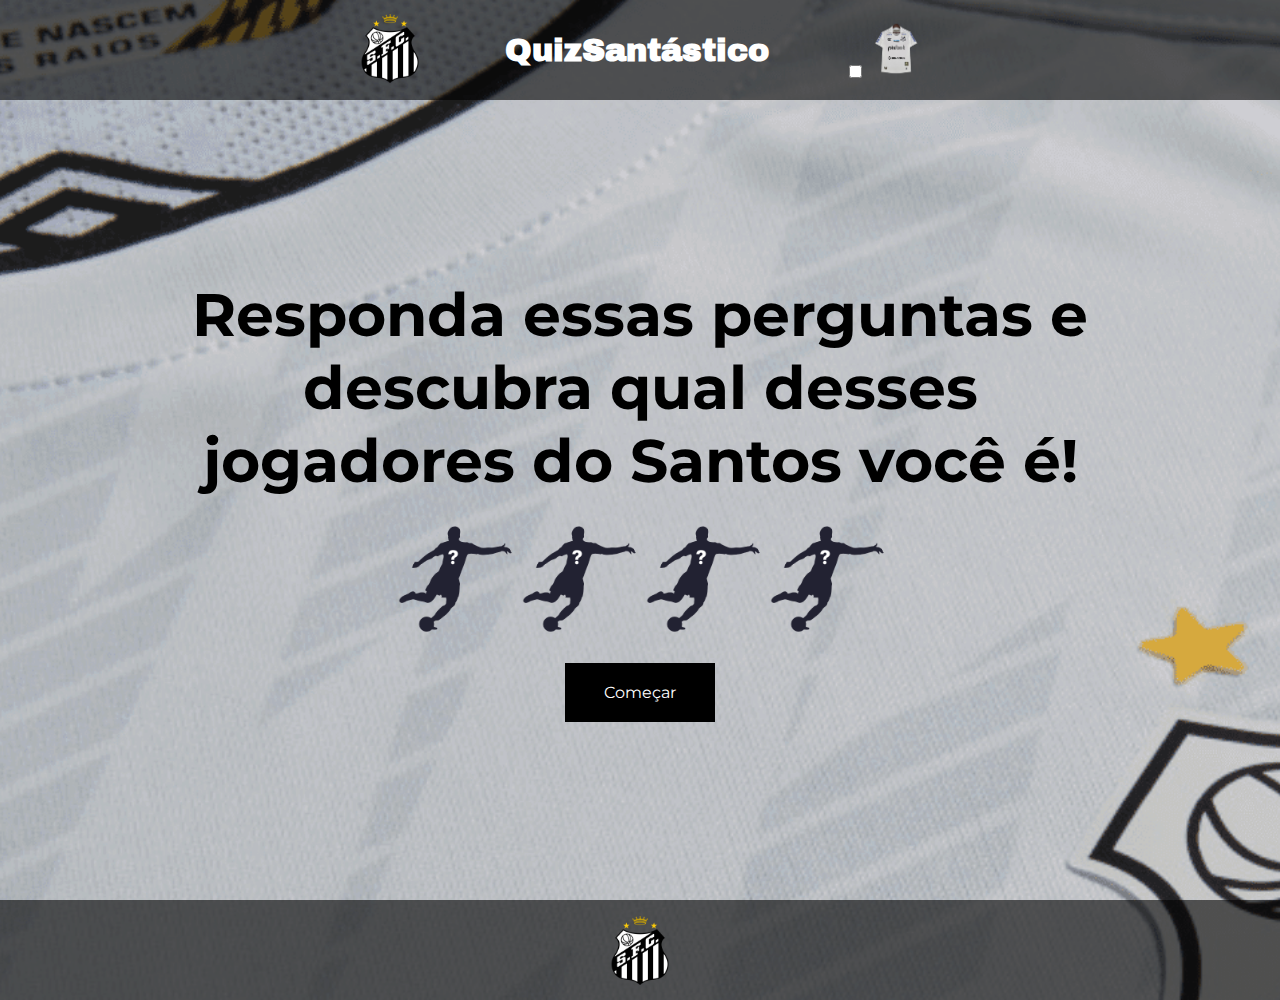
<file: index.html>
<!DOCTYPE html>
<html lang="en">
<head>
    <meta charset="UTF-8">
    <meta name="viewport" content="width=device-width, initial-scale=1.0">
    <!-- Favicon -->
    <link rel="apple-touch-icon" sizes="180x180" href="imgs/favicon_io/apple-touch-icon.png">
    <link rel="icon" type="image/png" sizes="32x32" href="imgs/favicon_io/favicon-32x32.png">
    <link rel="icon" type="image/png" sizes="16x16" href="imgs/favicon_io/favicon-16x16.png">
    <link rel="manifest" href="/site.webmanifest">
    <!-- Bootstrap CSS link -->
    <link href="https://cdn.jsdelivr.net/npm/bootstrap@5.3.2/dist/css/bootstrap.min.css" rel="stylesheet" integrity="sha384-T3c6CoIi6uLrA9TneNEoa7RxnatzjcDSCmG1MXxSR1GAsXEV/Dwwykc2MPK8M2HN" crossorigin="anonymous">
    <!-- Bootstrap JS link -->
    <script src="https://cdn.jsdelivr.net/npm/bootstrap@5.3.2/dist/js/bootstrap.bundle.min.js" integrity="sha384-C6RzsynM9kWDrMNeT87bh95OGNyZPhcTNXj1NW7RuBCsyN/o0jlpcV8Qyq46cDfL" crossorigin="anonymous"></script>
    <!-- CSS link -->
    <link rel="stylesheet" href="style/style.css">
    <title>Quiz Santástico | Home</title>
</head>
<body>
    <nav>
        <div class="logo">
            <img src="./imgs/logo.png" alt="Santos's logo">
        </div>
        <div class="title-logo">
            <h1 id="title">QuizSantástico</h1>
        </div>
        <div class="switch-theme">
            <div class="form-check form-switch d-flex align-items-center">
                <input class="form-check-input" type="checkbox" role="switch" id="flexSwitchCheckDefault">
                <img id="jersey" src="./imgs/camisa-white.png" alt="Away uniform">
            </div>
        </div>
    </nav>

    <div class="container">
        <h1>Responda essas perguntas e descubra qual desses jogadores do Santos você é!</h1>
        <div class="players d-flex">
        <img class="player" src="./imgs/player.png" alt="Player">
        <img class="player" src="./imgs/player.png" alt="Player">
        <img class="player" src="./imgs/player.png" alt="Player">
        <img class="player" src="./imgs/player.png" alt="Player">
        </div>
        <a id="button" href="quiz.html" target="_blank">Começar</a>
    </div>

    <footer>
        <img src="./imgs/logo.png" alt="Santos' logo">
    </footer>
    
    
    <script src="index.js"></script>
</body>
</html>
</file>
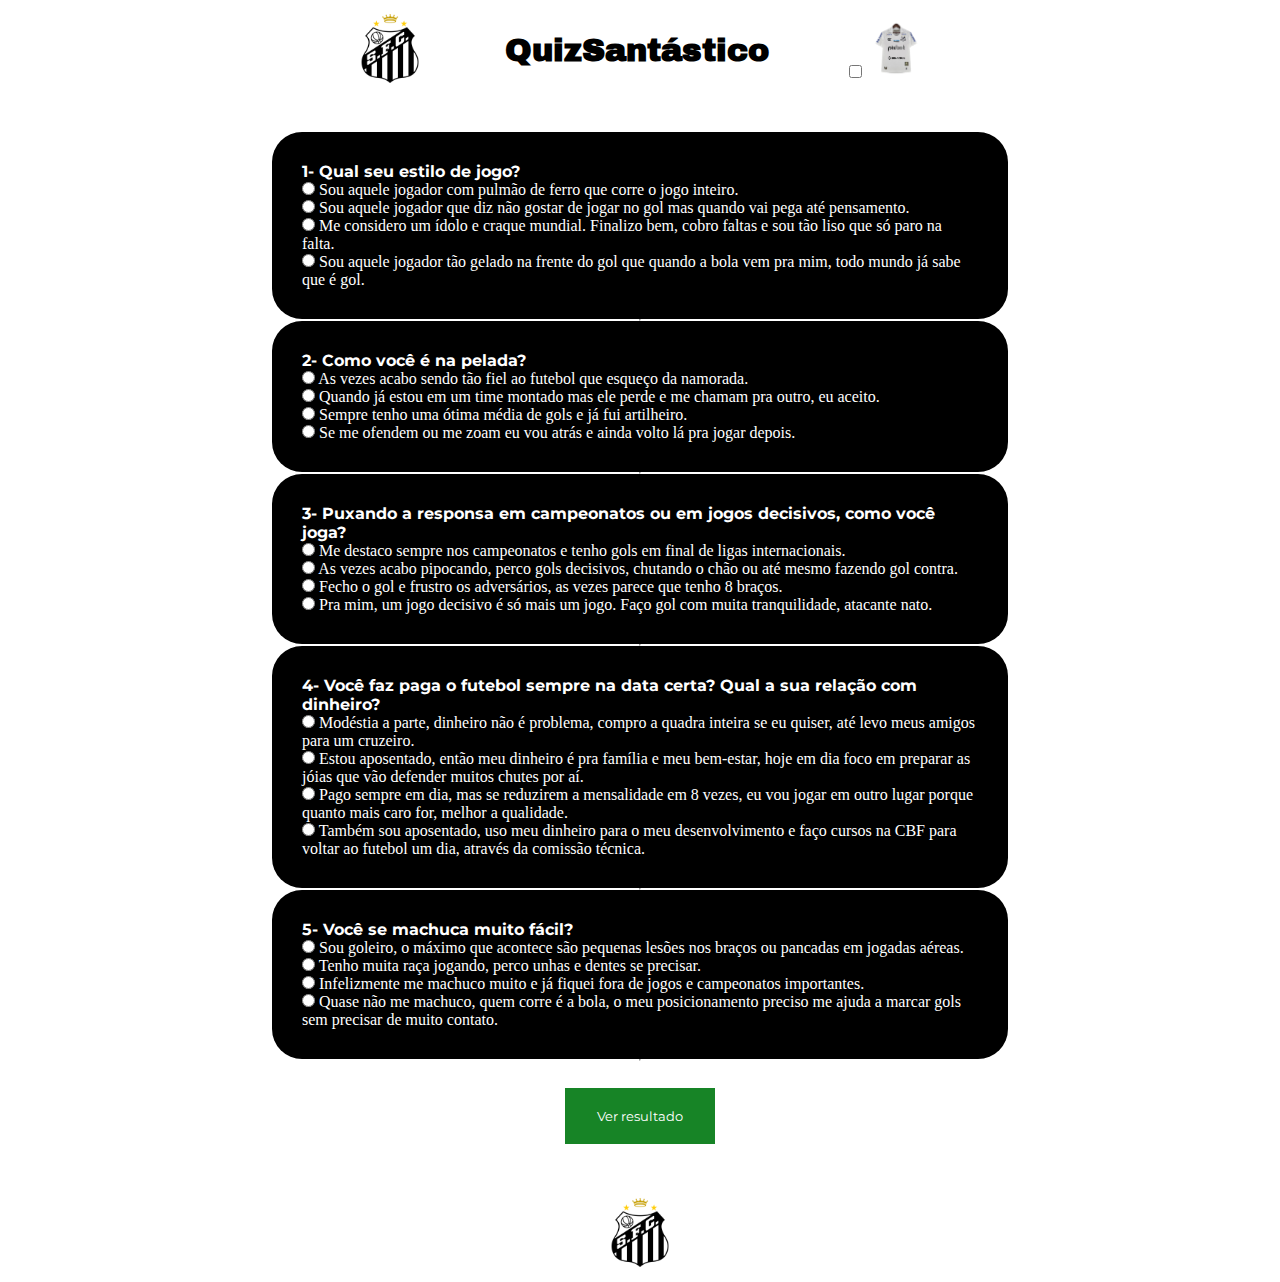
<file: quiz.html>
<!DOCTYPE html>
<html lang="en">
<head>
    <meta charset="UTF-8">
    <meta name="viewport" content="width=device-width, initial-scale=1.0">
    <!-- Favicon -->
    <link rel="apple-touch-icon" sizes="180x180" href="imgs/favicon_io/apple-touch-icon.png">
    <link rel="icon" type="image/png" sizes="32x32" href="imgs/favicon_io/favicon-32x32.png">
    <link rel="icon" type="image/png" sizes="16x16" href="imgs/favicon_io/favicon-16x16.png">
    <link rel="manifest" href="/site.webmanifest">
    <!-- Bootstrap CSS link -->
    <link href="https://cdn.jsdelivr.net/npm/bootstrap@5.3.2/dist/css/bootstrap.min.css" rel="stylesheet" integrity="sha384-T3c6CoIi6uLrA9TneNEoa7RxnatzjcDSCmG1MXxSR1GAsXEV/Dwwykc2MPK8M2HN" crossorigin="anonymous">
    <!-- Bootstrap JS link -->
    <script src="https://cdn.jsdelivr.net/npm/bootstrap@5.3.2/dist/js/bootstrap.bundle.min.js" integrity="sha384-C6RzsynM9kWDrMNeT87bh95OGNyZPhcTNXj1NW7RuBCsyN/o0jlpcV8Qyq46cDfL" crossorigin="anonymous"></script>
    <!-- CSS link -->
    <link rel="stylesheet" href="style/style.css">
    <title>Quiz Santástico | Quiz</title>
</head>
<body class="body-quiz">
    <nav class="nav-quiz">
        <div class="logo">
            <img src="./imgs/logo.png" alt="Santos's logo">
        </div>
        <div class="title-logo">
            <h1 id="title">QuizSantástico</h1>
        </div>
        <div class="switch-theme">
            <div class="form-check form-switch d-flex align-items-center">
                <input class="form-check-input" type="checkbox" role="switch" id="flexSwitchCheckDefault">
                <img id="jersey" src="./imgs/camisa-white.png" alt="Away uniform">
            </div>
        </div>
    </nav>

    <form id="form">
    <div class="container-quiz">
       <div id="dark-card" class="card-question">
        <p>1- Qual seu estilo de jogo?</p>
        <div class="form-check">
            <input class="form-check-input" value="Jean Lucas" type="radio" name="flexRadioDefault1" id="flexRadioDefault1">
            <label class="form-check-label">
              Sou aquele jogador com pulmão de ferro que corre o jogo inteiro.
            </label>
          </div>
          <div class="form-check">
            <input class="form-check-input" value="Aranha" type="radio" name="flexRadioDefault1" id="flexRadioDefault1">
            <label class="form-check-label">
              Sou aquele jogador que diz não gostar de jogar no gol mas quando vai pega até pensamento.
            </label>
          </div>
          <div class="form-check">
            <input class="form-check-input" value="Neymar" type="radio" name="flexRadioDefault1" id="flexRadioDefault1">
            <label class="form-check-label">
              Me considero um ídolo e craque mundial. Finalizo bem, cobro faltas e sou tão liso que só paro na falta.
            </label>
          </div>
          <div class="form-check">
            <input class="form-check-input" value="Borges" type="radio" name="flexRadioDefault1" id="flexRadioDefault1">
            <label class="form-check-label">
              Sou aquele jogador tão gelado na frente do gol que quando a bola vem pra mim, todo mundo já sabe que é gol.
            </label>
          </div>
       </div>
       <hr>
       <div id="dark-card" class="card-question">
        <p>2- Como você é na pelada?</p>
        <div class="form-check">
            <input class="form-check-input" value="Neymar" type="radio" name="flexRadioDefault2" id="flexRadioDefault2">
            <label class="form-check-label">
              As vezes acabo sendo tão fiel ao futebol que esqueço da namorada.
            </label>
          </div>
          <div class="form-check">
            <input class="form-check-input" value="Jean Lucas" type="radio" name="flexRadioDefault2" id="flexRadioDefault2">
            <label class="form-check-label">
              Quando já estou em um time montado mas ele perde e me chamam pra outro, eu aceito.
            </label>
          </div>
          <div class="form-check">
            <input class="form-check-input" value="Borges" type="radio" name="flexRadioDefault2" id="flexRadioDefault2">
            <label class="form-check-label">
              Sempre tenho uma ótima média de gols e já fui artilheiro.
            </label>
          </div>
          <div class="form-check">
            <input class="form-check-input" value="Aranha" type="radio" name="flexRadioDefault2" id="flexRadioDefault2">
            <label class="form-check-label">
              Se me ofendem ou me zoam eu vou atrás e ainda volto lá pra jogar depois.
            </label>
          </div>
       </div>
       <hr>
       <div id="dark-card" class="card-question">
        <p>3- Puxando a responsa em campeonatos ou em jogos decisivos, como você joga? </p>
        <div class="form-check">
            <input class="form-check-input" value="Neymar" type="radio" name="flexRadioDefault3" id="flexRadioDefault1">
            <label class="form-check-label">
              Me destaco sempre nos campeonatos e tenho gols em final de ligas internacionais.
            </label>
          </div>
          <div class="form-check">
            <input class="form-check-input" value="Jean Lucas" type="radio" name="flexRadioDefault3" id="flexRadioDefault1">
            <label class="form-check-label">
              As vezes acabo pipocando, perco gols decisivos, chutando o chão ou até mesmo fazendo gol contra.
            </label>
          </div>
          <div class="form-check">
            <input class="form-check-input" value="Aranha" type="radio" name="flexRadioDefault3" id="flexRadioDefault1">
            <label class="form-check-label">
              Fecho o gol e frustro os adversários, as vezes parece que tenho 8 braços.
            </label>
          </div>
          <div class="form-check">
            <input class="form-check-input" value="Borges" type="radio" name="flexRadioDefault3" id="flexRadioDefault1">
            <label class="form-check-label">
              Pra mim, um jogo decisivo é só mais um jogo. Faço gol com muita tranquilidade, atacante nato.
            </label>
          </div>
       </div>
       <hr>
       <div id="dark-card" class="card-question">
        <p>4- Você faz paga o futebol sempre na data certa? Qual a sua relação com dinheiro?</p>
        <div class="form-check">
            <input class="form-check-input" value="Neymar" type="radio" name="flexRadioDefault4" id="flexRadioDefault1">
            <label class="form-check-label">
              Modéstia a parte, dinheiro não é problema, compro a quadra inteira se eu quiser, até levo meus amigos para um cruzeiro.
            </label>
          </div>
          <div class="form-check">
            <input class="form-check-input" value="Aranha" type="radio" name="flexRadioDefault4" id="flexRadioDefault1">
            <label class="form-check-label">
              Estou aposentado, então meu dinheiro é pra família e meu bem-estar, hoje em dia foco em preparar as jóias que vão defender muitos chutes por aí.
            </label>
          </div>
          <div class="form-check">
            <input class="form-check-input" value="Jean Lucas" type="radio" name="flexRadioDefault4" id="flexRadioDefault1">
            <label class="form-check-label">
              Pago sempre em dia, mas se reduzirem a mensalidade em 8 vezes, eu vou jogar em outro lugar porque quanto mais caro for, melhor a qualidade.
            </label>
          </div>
          <div class="form-check">
            <input class="form-check-input" value="Borges" type="radio" name="flexRadioDefault4" id="flexRadioDefault1">
            <label class="form-check-label">
              Também sou aposentado, uso meu dinheiro para o meu desenvolvimento e faço cursos na CBF para voltar ao futebol um dia, através da comissão técnica.
            </label>
          </div>
       </div>
       <hr>

       <div id="dark-card" class="card-question">
        <p>5- Você se machuca muito fácil?</p>
        <div class="form-check">
            <input class="form-check-input" value="Aranha" type="radio" name="flexRadioDefault5" id="flexRadioDefault1">
            <label class="form-check-label">
             Sou goleiro, o máximo que acontece são pequenas lesões nos braços ou pancadas em jogadas aéreas.
            </label>
          </div>
          <div class="form-check">
            <input class="form-check-input" value="Jean Lucas" type="radio" name="flexRadioDefault5" id="flexRadioDefault1">
            <label class="form-check-label">
              Tenho muita raça jogando, perco unhas e dentes se precisar.
            </label>
          </div>
          <div class="form-check">
            <input class="form-check-input" value="Neymar" type="radio" name="flexRadioDefault5" id="flexRadioDefault1">
            <label class="form-check-label">
              Infelizmente me machuco muito e já fiquei fora de jogos e campeonatos importantes.
            </label>
          </div>
          <div class="form-check">
            <input class="form-check-input" value="Borges" type="radio" name="flexRadioDefault5" id="flexRadioDefault1">
            <label class="form-check-label">
              Quase não me machuco, quem corre é a bola, o meu posicionamento preciso me ajuda a marcar gols sem precisar de muito contato.
            </label>
          </div>
       </div>
       <hr>

       <button type="submit" class="button">Ver resultado</button>

    </div>
  </form>

    <footer class="footer-quiz">
        <img src="./imgs/logo.png" alt="Santos' logo">
    </footer>
    
    <script src="quiz.js"></script>
    <!-- <script src="script.js"></script> -->
</body>
</html>
</file>
<file: style/style.css>
@import url("https://fonts.googleapis.com/css2?family=Archivo+Black&display=swap");
@import url("https://fonts.googleapis.com/css2?family=Montserrat:wght@500;700&display=swap");
@import url("https://fonts.googleapis.com/css2?family=Montserrat:wght@500;700&display=swap");
* {
  margin: 0;
  padding: 0;
  box-sizing: border-box;
}

span {
  color: #f6ac00;
}

body {
  background-image: url(../sass/pages/bg-imgs/bg-white.png);
  background-position: center;
  background-size: cover;
  background-repeat: no-repeat;
}

.dark-body {
  background-image: url(../sass/pages/bg-imgs/bg-dark-teste.jpg);
  background-position: center;
  background-size: cover;
  background-repeat: no-repeat;
}
.dark-body .container h1 {
  color: #ffffff;
}
.dark-body .container a {
  color: #ffffff;
  background-color: #6b6868;
}

nav {
  display: flex;
  justify-content: center;
  align-items: center;
  width: 100%;
  height: 100px;
  background-color: rgba(0, 0, 0, 0.6);
}
nav .logo img {
  width: 70px;
}
nav .title-logo {
  padding: 0 5em 0 5em;
}
nav .title-logo h1 {
  font-family: "Archivo Black", sans-serif;
  color: #ffffff;
}
nav .switch-theme img {
  width: 60px;
}

.container {
  display: flex;
  justify-content: center;
  align-items: center;
  flex-direction: column;
  width: 100vw;
  height: calc(100vh - 100px);
}
.container img {
  flex-wrap: wrap;
  width: 120px;
  padding: 25px 0 25px 0;
}
.container h1 {
  font-family: "Montserrat", sans-serif;
  text-align: center;
  color: #000000;
  font-size: 60px;
  font-weight: 700;
  width: 900px;
}
.container a {
  text-decoration: none;
  text-align: center;
  background-color: #000000;
  color: #ffffff;
  width: 150px;
  padding: 20px;
  font-family: "Montserrat", sans-serif;
  font-weight: 400;
  border: none;
  transition: 0.3s ease-in-out;
}
.container a:hover {
  transform: scale(1.07);
}

footer {
  display: flex;
  justify-content: center;
  align-items: center;
  background-color: rgba(0, 0, 0, 0.6);
  width: 100%;
  height: 100px;
}
footer img {
  width: 70px;
}

@media screen and (max-width: 940px) {
  body {
    overflow-x: hidden;
  }
  .container h1 {
    width: 800px;
    font-size: 40px;
  }
}
@media screen and (max-width: 800px) {
  .container h1 {
    width: auto;
    font-size: 40px;
  }
}
@media screen and (max-width: 600px) {
  nav .title-logo {
    padding: 0 1em 0 1em;
  }
  .container img {
    width: 100px;
  }
}
@media screen and (max-width: 570px) {
  .container img {
    width: 80px;
  }
}
@media screen and (max-width: 400px) {
  nav .logo {
    padding: 0 1em 0 0;
  }
  nav .title-logo {
    display: none;
  }
  .container {
    width: auto;
  }
  .container h1 {
    font-size: 30px;
  }
  .container img {
    width: 70px;
  }
}
@media screen and (max-width: 350px) {
  .container h1 {
    font-size: 25px;
  }
  .container img {
    width: 50px;
  }
}
.dark-body {
  background-color: #000000;
}
.dark-body #title {
  color: #ffffff;
}
.dark-body #dark-card {
  background-color: #ffffff;
  color: #000000;
}
.dark-body #dark-result-container {
  background-color: #ffffff;
}
.dark-body #dark-result-container h1, .dark-body #dark-result-container p {
  color: #000000;
}

.body-quiz {
  background-image: none;
}
.body-quiz .nav-quiz {
  background-color: transparent;
  margin-bottom: 2em;
}
.body-quiz .nav-quiz h1 {
  color: #000000;
}
.body-quiz .container-quiz {
  display: flex;
  justify-content: center;
  align-items: center;
  flex-direction: column;
  max-width: 800px;
  padding: 0 2em 0 2em;
  margin: 0 auto;
  height: auto;
}
.body-quiz .container-quiz .card-question {
  width: 100%;
  background-color: #000000;
  color: #ffffff;
  padding: 30px;
  border-radius: 30px;
}
.body-quiz .container-quiz .card-question p {
  font-family: "Montserrat", sans-serif;
  font-weight: 700;
}
.body-quiz button {
  text-align: center;
  background-color: #178426;
  color: #ffffff;
  width: 150px;
  padding: 20px;
  margin: 2em 0 0.5em 0;
  font-family: "Montserrat", sans-serif;
  font-weight: 400;
  border: none;
  transition: 0.3s ease-in-out;
}
.body-quiz button:hover {
  transform: scale(1.07);
}
.body-quiz .result-container {
  display: flex;
  justify-content: center;
  align-items: center;
  flex-direction: column;
  height: auto;
  width: 100%;
  background-color: #000000;
  border-radius: 20px;
  padding: 3em;
  margin: 3em 0 3em 0;
}
.body-quiz .result-container h1 {
  font-family: "Montserrat", sans-serif;
  font-weight: 700;
  color: #ffffff;
}
.body-quiz .result-container img {
  padding: 2em;
  height: 350px;
  width: 350px;
  border-radius: 2.5em;
}
.body-quiz .result-container p {
  font-family: "Montserrat", sans-serif;
  font-weight: 400;
  text-align: center;
  color: #ffffff;
}
.body-quiz .footer-quiz {
  background-color: transparent;
  margin-top: 2em;
}

/*# sourceMappingURL=style.css.map */
</file>
